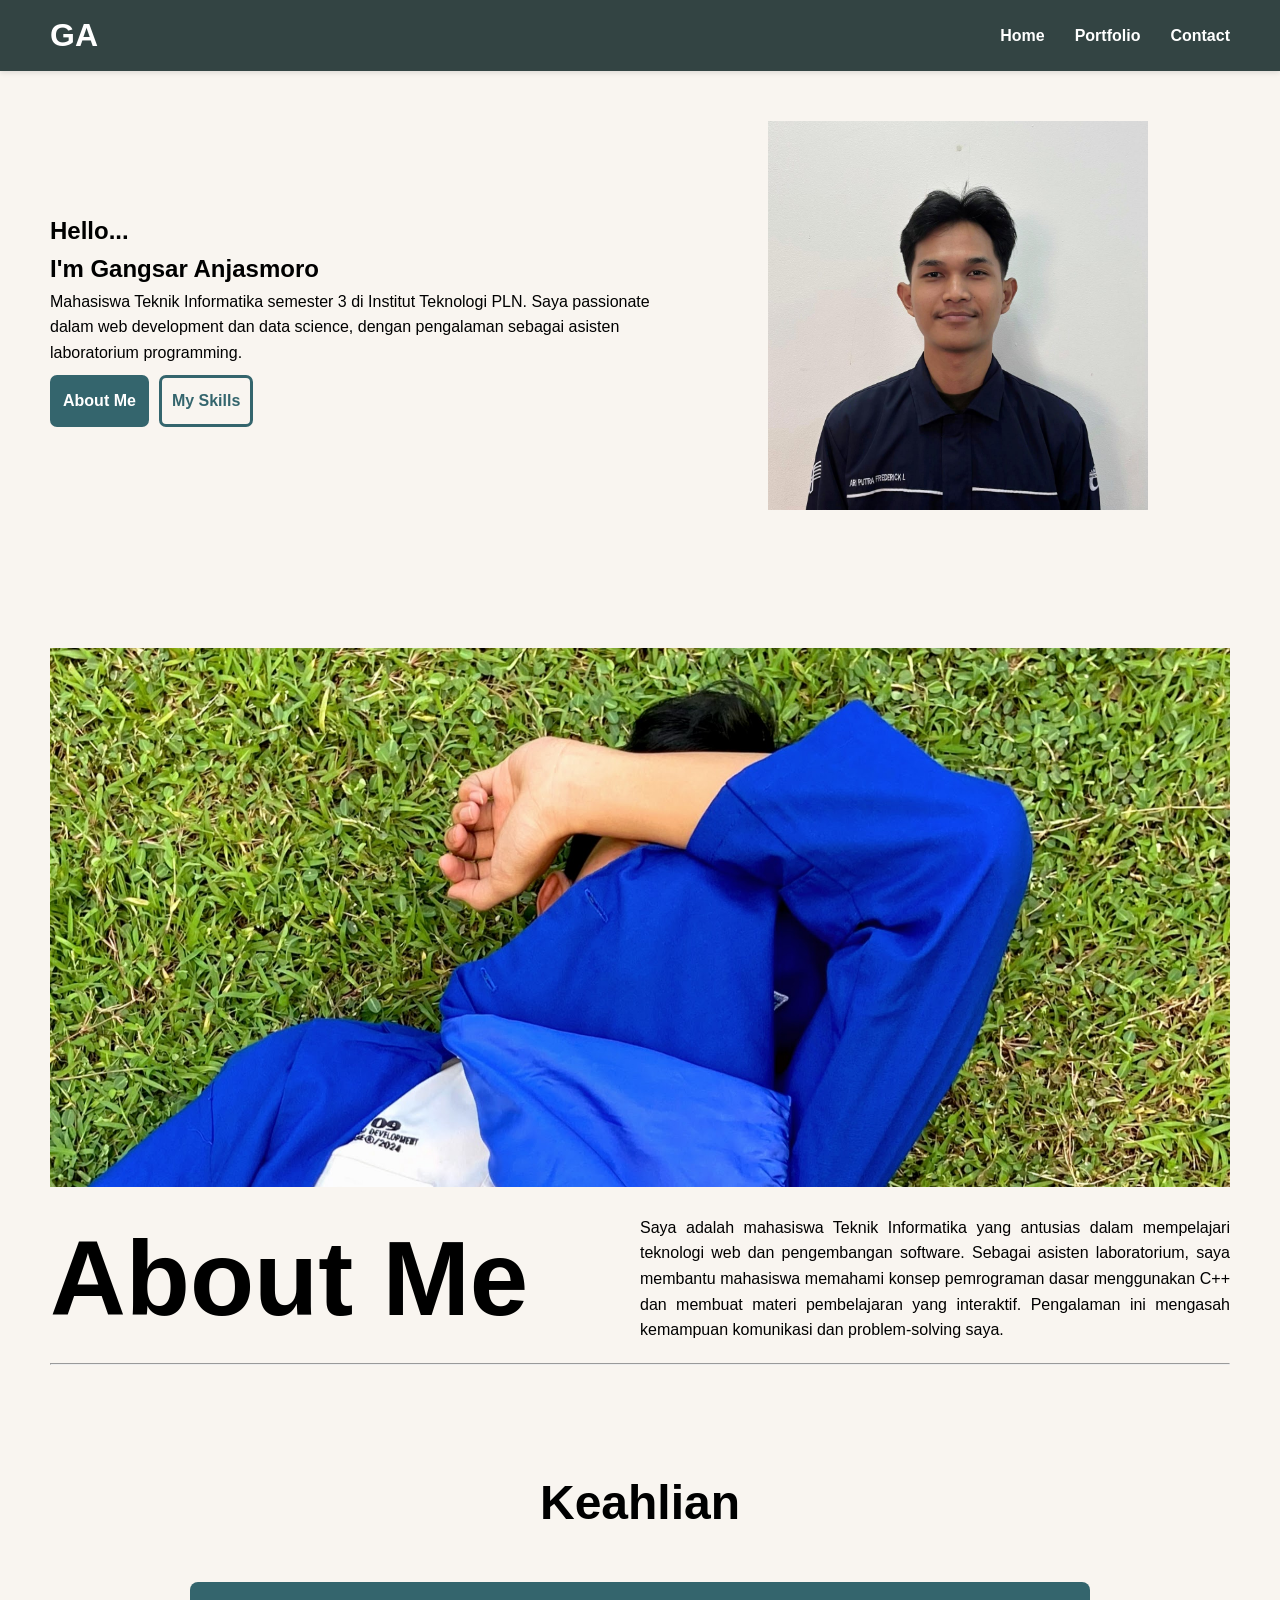
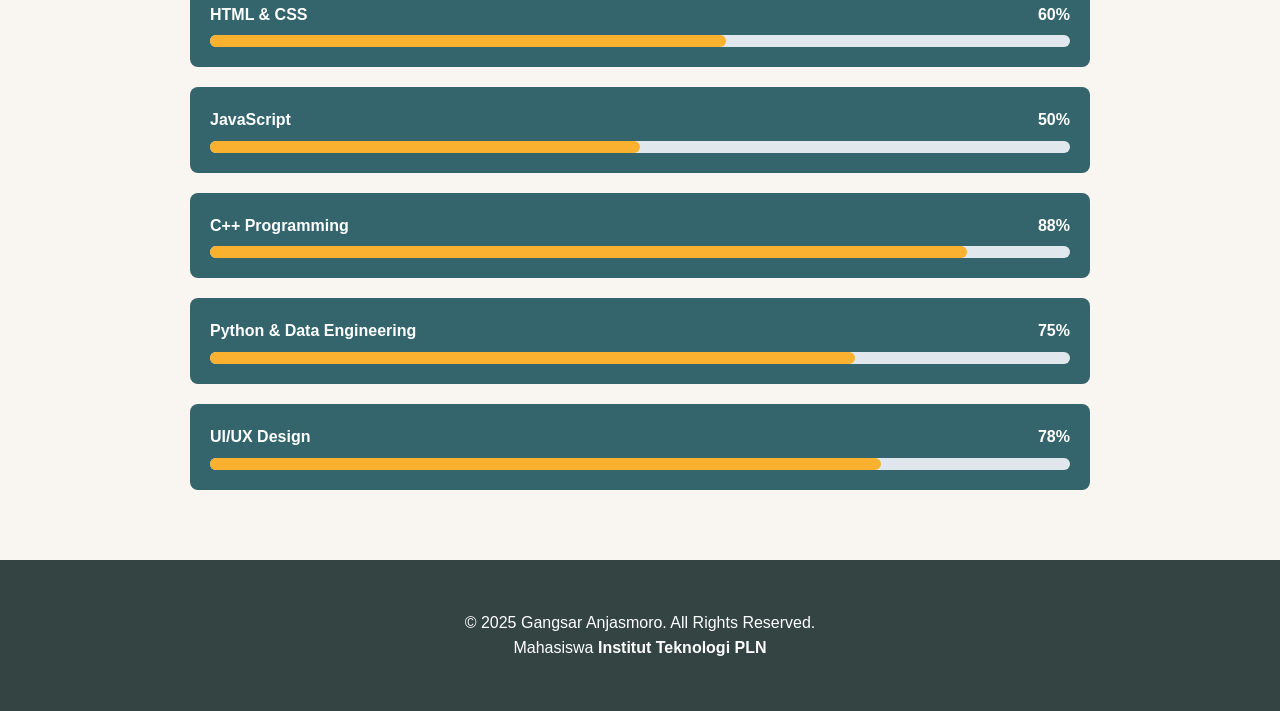
<file: index.html>
<!DOCTYPE html>
<html lang="en">
  <head>
    <meta charset="UTF-8" />
    <meta name="viewport" content="width=device-width, initial-scale=1.0" />
    <title>Gangsar Anjasmoro</title>
    <link rel="stylesheet" href="style.css" />
  </head>
  <body>
    <header>
      <div class="container-navbar">
        <h1 class="logo"><a href="index.html">GA</a></h1>
        <nav class="menu">
          <ul>
            <li><a href="index.html">Home</a></li>
            <li><a href="portfolio.html">Portfolio</a></li>
            <li><a href="contact.html">Contact</a></li>
          </ul>
        </nav>
      </div>
    </header>

    <section class="hero">
      <div class="container">
        <div class="hero-content">
          <div class="hero-text">
            <h1>Hello...</h1>
            <h1>I'm Gangsar Anjasmoro</h1>
            <p>
              Mahasiswa Teknik Informatika semester 3 di Institut Teknologi PLN.
              Saya passionate dalam web development dan data science, dengan
              pengalaman sebagai asisten laboratorium programming.
            </p>
            <div class="button-hero">
              <a href="#about" class="btn-hero">About Me</a>
              <a href="#skills" class="btn-hero-1">My Skills</a>
            </div>
          </div>
          <div class="hero-image">
            <img src="foto_biodata.jpg" alt="Foto Profile" style="width: 70%" />
          </div>
        </div>
      </div>
    </section>

    <section id="about" class="about">
      <div class="container">
        <div class="img-about">
          <img src="about.jpg" alt="About" style="width: 100%" />
        </div>
        <div class="content-about">
          <div class="title-about">
            <h1>About Me</h1>
          </div>
          <div class="desc-about">
            <p>
              Saya adalah mahasiswa Teknik Informatika yang antusias dalam
              mempelajari teknologi web dan pengembangan software. Sebagai
              asisten laboratorium, saya membantu mahasiswa memahami konsep
              pemrograman dasar menggunakan C++ dan membuat materi pembelajaran
              yang interaktif. Pengalaman ini mengasah kemampuan komunikasi dan
              problem-solving saya.
            </p>
          </div>
        </div>
        <hr />
      </div>
    </section>

    <section class="skills" id="skills">
      <div class="container">
        <h2 style="align-items: center; text-align: center; font-size: 300%">
          Keahlian
        </h2>
        <div class="skills-grid">
          <div class="skill-item">
            <div class="skill-header">
              <span class="skill-name">HTML & CSS</span>
              <span class="skill-percentage">60%</span>
            </div>
            <div class="skill-bar">
              <div class="skill-progress" style="width: 60%"></div>
            </div>
          </div>
          <div class="skill-item">
            <div class="skill-header">
              <span class="skill-name">JavaScript</span>
              <span class="skill-percentage">50%</span>
            </div>
            <div class="skill-bar">
              <div class="skill-progress" style="width: 50%"></div>
            </div>
          </div>
          <div class="skill-item">
            <div class="skill-header">
              <span class="skill-name">C++ Programming</span>
              <span class="skill-percentage">88%</span>
            </div>
            <div class="skill-bar">
              <div class="skill-progress" style="width: 88%"></div>
            </div>
          </div>
          <div class="skill-item">
            <div class="skill-header">
              <span class="skill-name">Python & Data Engineering</span>
              <span class="skill-percentage">75%</span>
            </div>
            <div class="skill-bar">
              <div class="skill-progress" style="width: 75%"></div>
            </div>
          </div>
          <div class="skill-item">
            <div class="skill-header">
              <span class="skill-name">UI/UX Design</span>
              <span class="skill-percentage">78%</span>
            </div>
            <div class="skill-bar">
              <div class="skill-progress" style="width: 78%"></div>
            </div>
          </div>
        </div>
      </div>
    </section>

    <footer>
      <div class="container">
        <p>&copy; 2025 Gangsar Anjasmoro. All Rights Reserved.</p>
        <p>
          Mahasiswa
          <a href="https://itpln.ac.id" target="_blank" class="footer-link"
            >Institut Teknologi PLN</a
          >
        </p>
      </div>
    </footer>
  </body>
</html>
</file>
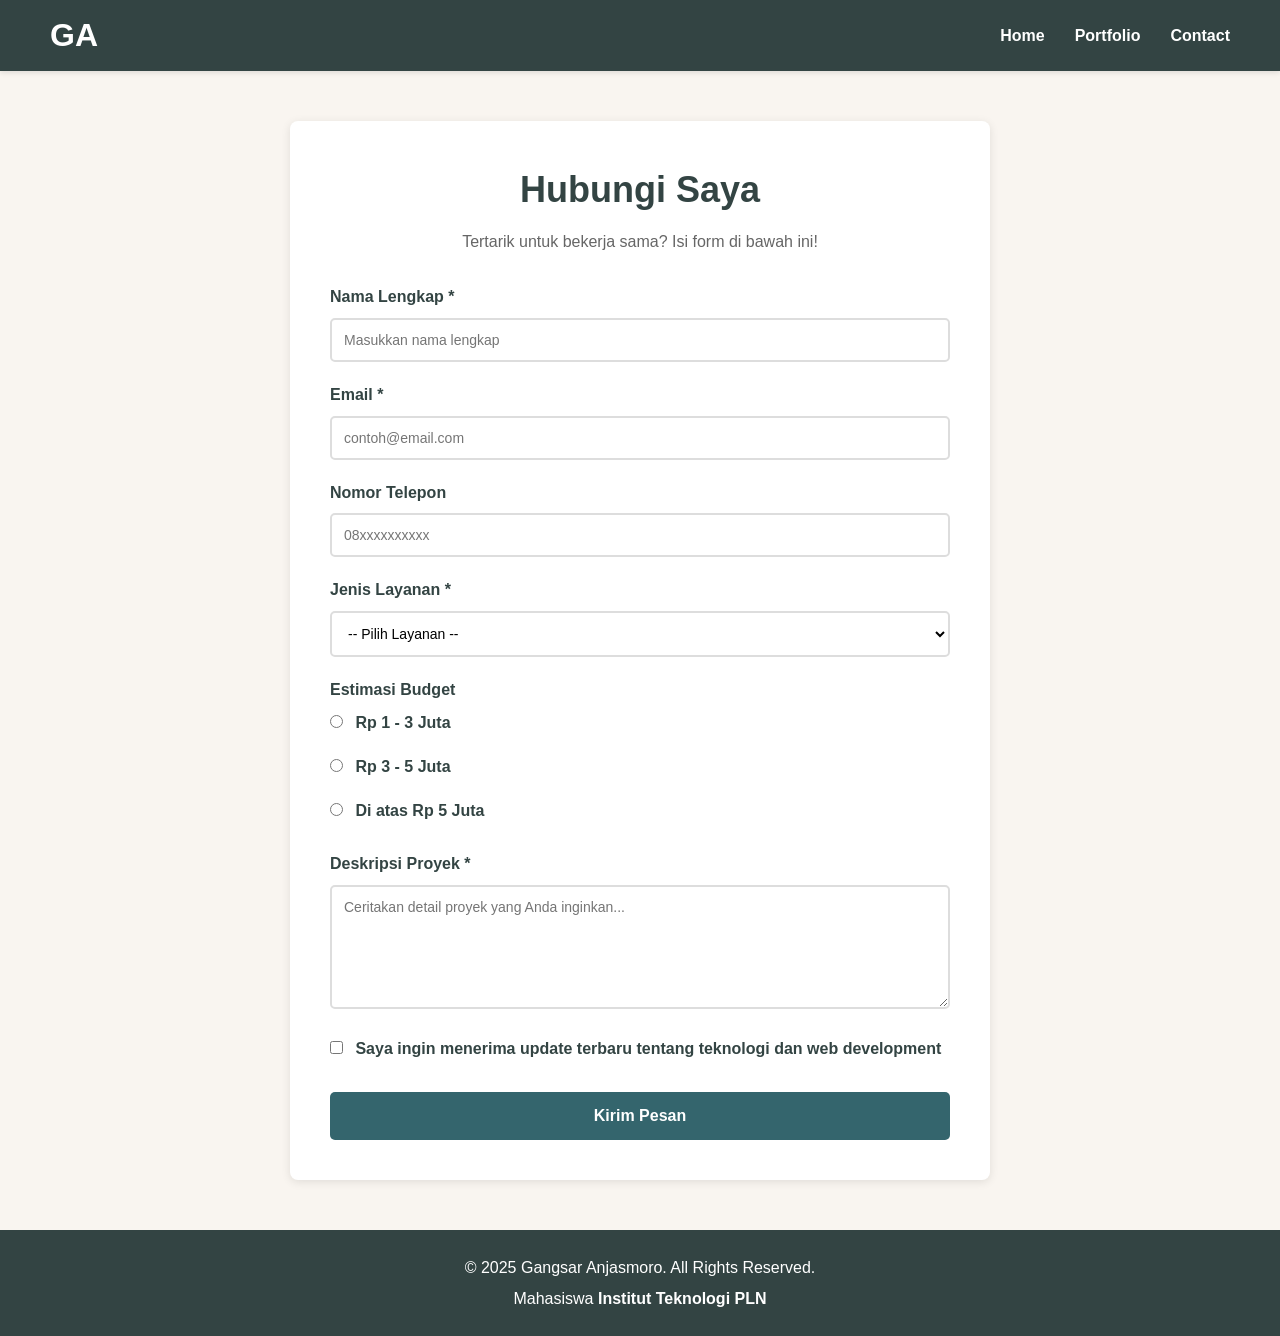
<file: contact.html>
<!DOCTYPE html>
<html lang="en">
  <head>
    <meta charset="UTF-8" />
    <meta name="viewport" content="width=device-width, initial-scale=1.0" />
    <title>Contact - Gangsar Anjasmoro</title>
    <link rel="stylesheet" href="style2.css" />
  </head>
  <body>
    <header>
      <div class="navbar-box">
        <h1 class="logo"><a href="index.html">GA</a></h1>
        <nav class="menu">
          <ul>
            <li><a href="index.html">Home</a></li>
            <li><a href="portfolio.html">Portfolio</a></li>
            <li><a href="contact.html">Contact</a></li>
          </ul>
        </nav>
      </div>
    </header>

    <section class="kontak">
      <div class="form-box">
        <h1>Hubungi Saya</h1>
        <p class="subtitle">
          Tertarik untuk bekerja sama? Isi form di bawah ini!
        </p>

        <form class="form-kontak">
          <div class="input-box">
            <label>Nama Lengkap *</label>
            <input
              type="text"
              name="nama"
              class="input-text"
              placeholder="Masukkan nama lengkap"
              required
            />
          </div>

          <div class="input-box">
            <label>Email *</label>
            <input
              type="email"
              name="email"
              class="input-text"
              placeholder="contoh@email.com"
              required
            />
          </div>

          <div class="input-box">
            <label>Nomor Telepon</label>
            <input
              type="tel"
              name="telepon"
              class="input-text"
              placeholder="08xxxxxxxxxx"
            />
          </div>

          <div class="input-box">
            <label>Jenis Layanan *</label>
            <select name="layanan" class="input-select" required>
              <option value="">-- Pilih Layanan --</option>
              <option value="website">Pembuatan Website</option>
              <option value="landing">Landing Page</option>
              <option value="ecommerce">E-Commerce</option>
              <option value="konsultasi">Konsultasi Teknologi</option>
              <option value="lainnya">Lainnya</option>
            </select>
          </div>

          <div class="input-box">
            <label>Estimasi Budget</label>
            <div class="pilihan-budget">
              <label class="pilihan">
                <input
                  type="radio"
                  name="budget"
                  value="1-3jt"
                  class="input-radio"
                />
                Rp 1 - 3 Juta
              </label>
              <label class="pilihan">
                <input
                  type="radio"
                  name="budget"
                  value="3-5jt"
                  class="input-radio"
                />
                Rp 3 - 5 Juta
              </label>
              <label class="pilihan">
                <input
                  type="radio"
                  name="budget"
                  value="5jt+"
                  class="input-radio"
                />
                Di atas Rp 5 Juta
              </label>
            </div>
          </div>

          <div class="input-box">
            <label>Deskripsi Proyek *</label>
            <textarea
              name="pesan"
              rows="6"
              class="input-textarea"
              placeholder="Ceritakan detail proyek yang Anda inginkan..."
              required
            ></textarea>
          </div>

          <div class="input-box">
            <label class="centang">
              <input type="checkbox" name="newsletter" class="input-checkbox" />
              Saya ingin menerima update terbaru tentang teknologi dan web
              development
            </label>
          </div>

          <button type="submit" class="tombol-kirim">Kirim Pesan</button>
        </form>
      </div>
    </section>

    <footer>
      <p>&copy; 2025 Gangsar Anjasmoro. All Rights Reserved.</p>
      <p>
        Mahasiswa
        <a href="https://itpln.ac.id" target="_blank" class="footer-link">
          Institut Teknologi PLN
        </a>
      </p>
    </footer>
  </body>
</html>
</file>
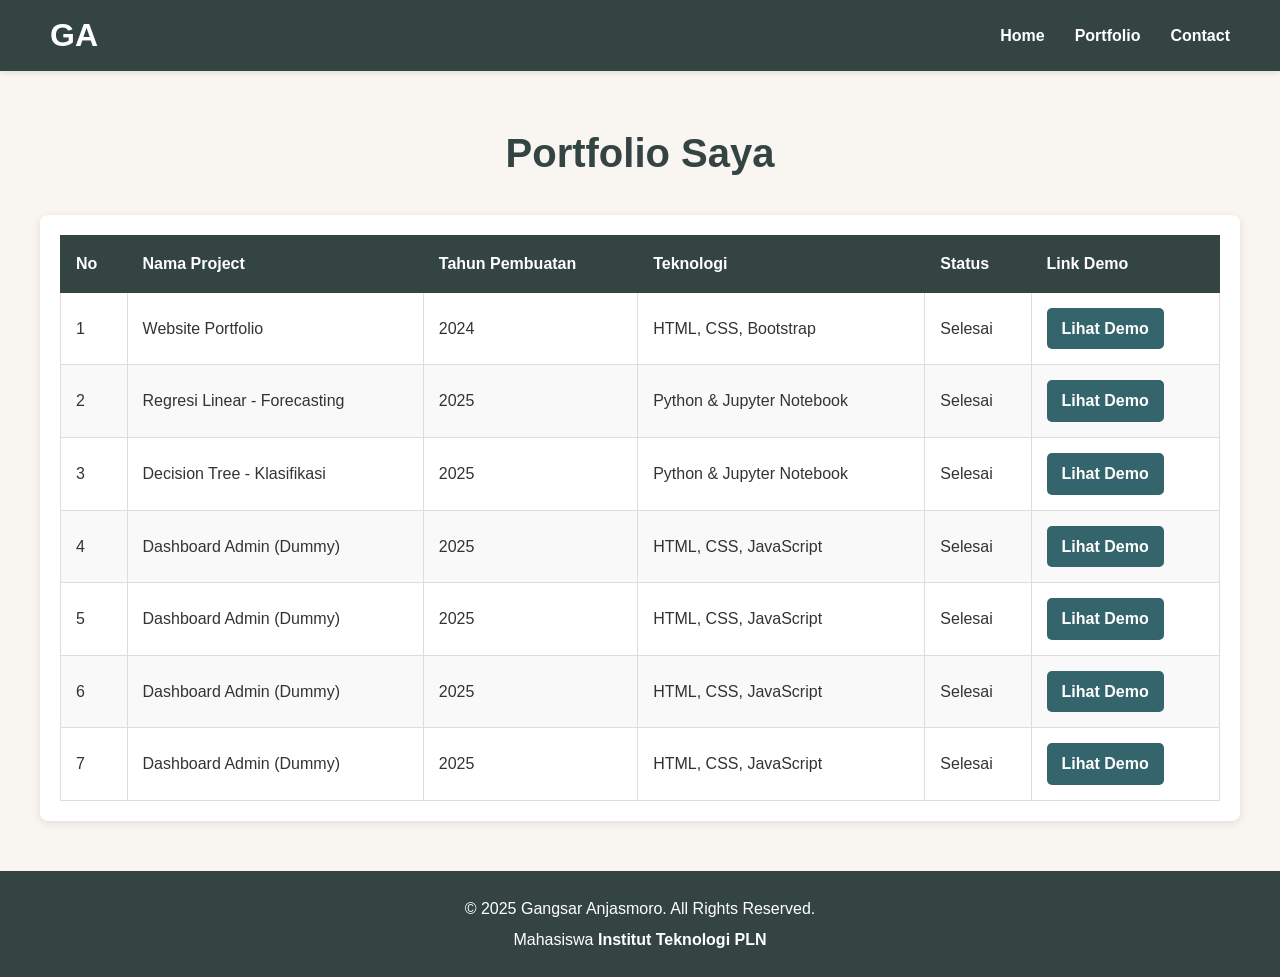
<file: portfolio.html>
<!DOCTYPE html>
<html lang="en">
  <head>
    <meta charset="UTF-8" />
    <meta name="viewport" content="width=device-width, initial-scale=1.0" />
    <title>Portfolio - Gangsar Anjasmoro</title>
    <link rel="stylesheet" href="style1.css" />
  </head>
  <body>
    <!-- Navbar -->
    <header>
      <div class="container-navbar">
        <h1 class="logo"><a href="index.html">GA</a></h1>
        <nav class="menu">
          <ul>
            <li><a href="index.html">Home</a></li>
            <li><a href="portfolio.html">Portfolio</a></li>
            <li><a href="contact.html">Contact</a></li>
          </ul>
        </nav>
      </div>
    </header>

    <!-- Tabel Portfolio -->
    <section class="tabel">
      <h1>Portfolio Saya</h1>

      <div class="table-container">
        <div class="table-scroll">
          <table>
            <thead>
              <tr>
                <th>No</th>
                <th>Nama Project</th>
                <th>Tahun Pembuatan</th>
                <th>Teknologi</th>
                <th>Status</th>
                <th>Link Demo</th>
              </tr>
            </thead>
            <tbody>
              <tr>
                <td>1</td>
                <td>Website Portfolio</td>
                <td>2024</td>
                <td>HTML, CSS, Bootstrap</td>
                <td>Selesai</td>
                <td>
                  <a
                    href="https://gaangsarr.github.io/portfolio-bootstrap-version/"
                    target="_blank"
                    class="demo-link"
                    >Lihat Demo</a
                  >
                </td>
              </tr>
              <tr>
                <td>2</td>
                <td>Regresi Linear - Forecasting</td>
                <td>2025</td>
                <td>Python & Jupyter Notebook</td>
                <td>Selesai</td>
                <td>
                  <a
                    href="https://github.com/gaangsarr/regresi-linear-weather"
                    class="demo-link"
                    >Lihat Demo</a
                  >
                </td>
              </tr>
              <tr>
                <td>3</td>
                <td>Decision Tree - Klasifikasi</td>
                <td>2025</td>
                <td>Python & Jupyter Notebook</td>
                <td>Selesai</td>
                <td>
                  <a
                    href="https://github.com/gaangsarr/decision-tree-diabetes"
                    class="demo-link"
                    >Lihat Demo</a
                  >
                </td>
              </tr>
              <tr>
                <td>4</td>
                <td>Dashboard Admin (Dummy)</td>
                <td>2025</td>
                <td>HTML, CSS, JavaScript</td>
                <td>Selesai</td>
                <td>
                  <a href="#" class="demo-link">Lihat Demo</a>
                </td>
              </tr>
              <tr>
                <td>5</td>
                <td>Dashboard Admin (Dummy)</td>
                <td>2025</td>
                <td>HTML, CSS, JavaScript</td>
                <td>Selesai</td>
                <td>
                  <a href="#" class="demo-link">Lihat Demo</a>
                </td>
              </tr>
              <tr>
                <td>6</td>
                <td>Dashboard Admin (Dummy)</td>
                <td>2025</td>
                <td>HTML, CSS, JavaScript</td>
                <td>Selesai</td>
                <td>
                  <a href="#" class="demo-link">Lihat Demo</a>
                </td>
              </tr>
              <tr>
                <td>7</td>
                <td>Dashboard Admin (Dummy)</td>
                <td>2025</td>
                <td>HTML, CSS, JavaScript</td>
                <td>Selesai</td>
                <td>
                  <a href="#" class="demo-link">Lihat Demo</a>
                </td>
              </tr>
            </tbody>
          </table>
        </div>
      </div>
    </section>

    <!-- Footer -->
    <footer>
      <p>&copy; 2025 Gangsar Anjasmoro. All Rights Reserved.</p>
      <p>
        Mahasiswa
        <a href="https://itpln.ac.id" target="_blank" class="footer-link">
          Institut Teknologi PLN
        </a>
      </p>
    </footer>
  </body>
</html>
</file>
<file: style.css>
* {
  margin: 0;
  padding: 0;
  box-sizing: border-box;
}

html {
  scroll-behavior: smooth;
}

body {
  font-family: Arial, sans-serif;
  line-height: 1.6;
}

.container {
  padding: 50px;
  width: 100%;
}

header {
  background-color: #334443;
  box-shadow: 0 2px 5px rgba(0, 0, 0, 0.1);
  position: sticky;
  top: 0;
  z-index: 100;
}

.container-navbar {
  display: flex;
  justify-content: space-between;
  align-items: center;
  padding: 10px 30px;
  margin-left: 20px;
  margin-right: 20px;
}

.logo {
  color: white;
}

.logo a {
  text-decoration: none;
  color: white;
}

.logo a:hover {
  color: #fab12f;
}

.menu ul {
  list-style: none;
  display: flex;
  gap: 30px;
}

.menu ul li a {
  text-decoration: none;
  font-weight: 600;
  color: white;
}

.menu a:hover {
  color: #fab12f;
}

.hero {
  background-color: #f9f5f0;
}

.hero-content {
  display: flex;
  align-items: center;
}

.hero-image {
  text-align: center;
}

.btn-hero {
  background-color: #34656d;
  display: inline-block;
  padding: 10px;
  margin-top: 10px;
  border-radius: 7px;
  color: white;
  text-decoration: none;
  font-weight: 600;
  border: 3px solid #34656d;
}

.btn-hero:hover {
  background-color: #fab12f;
  border: 3px solid #fab12f;
  box-shadow: 0 2px 5px rgba(0, 0, 0, 0.1);
}

.btn-hero-1:hover {
  background-color: #fab12f;
  border: 3px solid #fab12f;
  color: white;
  box-shadow: 0 2px 5px rgba(0, 0, 0, 0.1);
}

.btn-hero-1 {
  background-color: #f9f5f0;
  display: inline-block;
  padding: 10px;
  margin-top: 10px;
  border-radius: 7px;
  border: 3px solid #34656d;
  color: #34656d;
  text-decoration: none;
  font-weight: 600;
}

.button-hero {
  display: flex;
  gap: 10px;
}

.about {
  background-color: #f9f5f0;
}

.content-about {
  display: flex;
  align-items: center;
}

.img-about {
  padding-top: 30px;
}

.title-about {
  width: 50%;
  font-size: 70px;
}

.desc-about {
  width: 50%;
  text-align: justify;
}

.skills {
  background-color: #f9f5f0;
}

.skills-grid {
  max-width: 900px;
  margin: 40px auto 0;
}

.skill-item {
  background-color: #34656d;
  padding: 20px;
  border-radius: 8px;
  margin-bottom: 20px;
}

.skill-header {
  display: flex;
  justify-content: space-between;
  margin-bottom: 8px;
}

.skill-name {
  font-weight: 600;
  color: white;
}

.skill-percentage {
  color: white;
  font-weight: bold;
}

.skill-bar {
  height: 12px;
  background-color: #e1e8ed;
  border-radius: 10px;
}

.skill-progress {
  height: 100%;
  background-color: #fab12f;
  border-radius: 10px;
}

footer {
  text-align: center;
  background-color: #334443;
  color: white;
}

.footer-link {
  text-decoration: none;
  color: white;
  font-weight: bold;
}

.footer-link:hover {
  color: #fab12f;
}

@media screen and (max-width: 1024px) {
  .container {
    padding: 30px;
  }

  .title-about {
    font-size: 50px;
  }

  .skills h2 {
    font-size: 60px;
  }
}

@media screen and (max-width: 768px) {
  .container-navbar {
    flex-direction: column;
    gap: 15px;
    padding: 15px;
    margin-left: 10px;
    margin-right: 10px;
  }

  .menu ul {
    gap: 15px;
    flex-wrap: wrap;
    justify-content: center;
  }

  .container {
    padding: 20px;
    width: 100vw;
  }

  .hero-content {
    flex-direction: column-reverse;
    gap: 20px;
  }

  .hero-text {
    text-align: center;
  }

  .hero-text h1 {
    font-size: 24px;
  }

  .hero-text p {
    font-size: 14px;
  }

  .hero-image img {
    width: 80%;
    max-width: 300px;
  }

  .button-hero {
    justify-content: center;
    flex-wrap: wrap;
  }

  .content-about {
    flex-direction: column;
    gap: 20px;
  }

  .title-about {
    width: 100%;
    font-size: 40px;
    text-align: center;
  }

  .desc-about {
    width: 100%;
  }

  .img-about {
    padding-top: 0;
  }

  .skills h2 {
    font-size: 40px;
  }

  .skills-grid {
    padding: 0 10px;
  }

  .skill-item {
    padding: 15px;
  }

  footer .container {
    padding: 20px 10px;
  }

  footer p {
    font-size: 14px;
  }
}

@media screen and (max-width: 480px) {
  .menu ul {
    gap: 10px;
    font-size: 14px;
  }

  .hero-text h1 {
    font-size: 20px;
  }

  .hero-text p {
    font-size: 13px;
  }

  .btn-hero {
    padding: 8px 12px;
    font-size: 14px;
  }

  .btn-hero-1 {
    padding: 8px 12px;
    font-size: 14px;
  }

  .title-about {
    font-size: 32px;
  }

  .desc-about {
    font-size: 14px;
  }

  .skills h2 {
    font-size: 32px;
  }

  .skill-item {
    padding: 12px;
  }

  .skill-name {
    font-size: 14px;
  }

  .skill-percentage {
    font-size: 14px;
  }

  footer p {
    font-size: 12px;
  }
}
</file>
<file: style2.css>
* {
  margin: 0;
  padding: 0;
  box-sizing: border-box;
}

html {
  scroll-behavior: smooth;
}

body {
  font-family: Arial, sans-serif;
  line-height: 1.6;
  background-color: #f9f5f0;
}

header {
  background-color: #334443;
  box-shadow: 0 2px 5px rgba(0, 0, 0, 0.1);
  position: sticky;
  top: 0;
  z-index: 100;
}

.navbar-box {
  display: flex;
  justify-content: space-between;
  align-items: center;
  padding: 10px 30px;
  margin-left: 20px;
  margin-right: 20px;
}

.logo {
  color: white;
}

.logo a {
  text-decoration: none;
  color: white;
}

.logo a:hover {
  color: #fab12f;
}

.menu ul {
  list-style: none;
  display: flex;
  gap: 30px;
}

.menu ul li a {
  text-decoration: none;
  font-weight: 600;
  color: white;
}

.menu a:hover {
  color: #fab12f;
}

.kontak {
  min-height: 80vh;
  padding: 50px 20px;
}

.form-box {
  max-width: 700px;
  margin: 0 auto;
  background-color: white;
  padding: 40px;
  border-radius: 8px;
  box-shadow: 0 2px 10px rgba(0, 0, 0, 0.1);
}

.form-box h1 {
  font-size: 36px;
  color: #334443;
  text-align: center;
  margin-bottom: 10px;
}

.subtitle {
  text-align: center;
  color: #666;
  margin-bottom: 30px;
}

.form-kontak {
  width: 100%;
}

.input-box {
  margin-bottom: 20px;
}

.input-box label {
  display: block;
  margin-bottom: 8px;
  color: #334443;
  font-weight: 600;
}

.input-text {
  width: 100%;
  padding: 12px;
  border: 2px solid #ddd;
  border-radius: 5px;
  font-size: 14px;
  font-family: Arial, sans-serif;
}

.input-select {
  width: 100%;
  padding: 12px;
  border: 2px solid #ddd;
  border-radius: 5px;
  font-size: 14px;
  font-family: Arial, sans-serif;
  cursor: pointer;
  background-color: white;
}

.input-textarea {
  width: 100%;
  padding: 12px;
  border: 2px solid #ddd;
  border-radius: 5px;
  font-size: 14px;
  font-family: Arial, sans-serif;
  resize: vertical;
  min-height: 120px;
}

.input-text:focus {
  outline: none;
  border-color: #34656d;
}

.input-select:focus {
  outline: none;
  border-color: #34656d;
}

.input-textarea:focus {
  outline: none;
  border-color: #34656d;
}

.pilihan-budget {
  display: flex;
  flex-direction: column;
  gap: 10px;
}

.pilihan {
  display: flex;
  align-items: center;
  cursor: pointer;
  font-weight: 400;
}

.input-radio {
  margin-right: 8px;
  cursor: pointer;
}

.centang {
  display: flex;
  align-items: flex-start;
  cursor: pointer;
  font-weight: 400;
}

.input-checkbox {
  margin-right: 8px;
  margin-top: 4px;
  cursor: pointer;
}

.tombol-kirim {
  width: 100%;
  padding: 15px;
  background-color: #34656d;
  color: white;
  border: none;
  border-radius: 5px;
  font-size: 16px;
  font-weight: 600;
  cursor: pointer;
  margin-top: 10px;
}

.tombol-kirim:hover {
  background-color: #fab12f;
}

footer {
  text-align: center;
  background-color: #334443;
  color: white;
  padding: 20px;
}

footer p {
  margin: 5px 0;
}

.footer-link {
  text-decoration: none;
  color: white;
  font-weight: bold;
}

.footer-link:hover {
  color: #fab12f;
}

@media screen and (max-width: 768px) {
  .navbar-box {
    flex-direction: column;
    gap: 15px;
    padding: 15px;
    margin: 0 10px;
  }

  .menu ul {
    gap: 15px;
  }

  .kontak {
    padding: 30px 15px;
  }

  .form-box {
    padding: 30px 20px;
  }

  .form-box h1 {
    font-size: 30px;
  }

  .pilihan-budget {
    gap: 8px;
  }
}

@media screen and (max-width: 480px) {
  .menu ul {
    gap: 10px;
    font-size: 14px;
  }

  .kontak {
    padding: 20px 10px;
  }

  .form-box {
    padding: 25px 15px;
  }

  .form-box h1 {
    font-size: 26px;
  }

  .subtitle {
    font-size: 14px;
  }

  .input-text {
    padding: 10px;
    font-size: 14px;
  }

  .input-select {
    padding: 10px;
    font-size: 14px;
  }

  .input-textarea {
    padding: 10px;
    font-size: 14px;
  }

  .tombol-kirim {
    padding: 12px;
    font-size: 15px;
  }

  footer p {
    font-size: 12px;
  }
}
</file>
<file: style1.css>
* {
  margin: 0;
  padding: 0;
  box-sizing: border-box;
}

html {
  scroll-behavior: smooth;
}

body {
  font-family: Arial, sans-serif;
  line-height: 1.6;
  background-color: #f9f5f0;
}

header {
  background-color: #334443;
  box-shadow: 0 2px 5px rgba(0, 0, 0, 0.1);
  position: sticky;
  top: 0;
  z-index: 100;
}

.container-navbar {
  display: flex;
  justify-content: space-between;
  align-items: center;
  padding: 10px 30px;
  margin-left: 20px;
  margin-right: 20px;
}

.logo {
  color: white;
}

.logo a {
  text-decoration: none;
  color: white;
}

.logo a:hover {
  color: #fab12f;
}

.menu ul {
  list-style: none;
  display: flex;
  gap: 30px;
}

.menu ul li a {
  text-decoration: none;
  font-weight: 600;
  color: white;
}

.menu a:hover {
  color: #fab12f;
}

.tabel {
  min-height: 80vh;
  padding: 50px 20px;
}

.tabel h1 {
  font-size: 40px;
  color: #334443;
  text-align: center;
  margin-bottom: 30px;
}

.table-container {
  max-width: 1200px;
  margin: 0 auto;
  background-color: white;
  padding: 20px;
  border-radius: 8px;
  box-shadow: 0 2px 10px rgba(0, 0, 0, 0.1);
}

.table-scroll {
  overflow-x: auto;
  width: 100%;
}

table {
  width: 100%;
  border-collapse: collapse;
  min-width: 600px;
}

thead {
  background-color: #334443;
}

thead th {
  padding: 15px;
  text-align: left;
  color: white;
  font-weight: 600;
  border: 1px solid #334443;
}

tbody td {
  padding: 15px;
  border: 1px solid #ddd;
  color: #333;
}

tbody tr:nth-child(even) {
  background-color: #f9f9f9;
}

tbody tr:hover {
  background-color: #f0f0f0;
}

.demo-link {
  background-color: #34656d;
  color: white;
  padding: 8px 15px;
  border-radius: 5px;
  text-decoration: none;
  font-weight: 600;
  display: inline-block;
}

.demo-link:hover {
  background-color: #fab12f;
}

footer {
  text-align: center;
  background-color: #334443;
  color: white;
  padding: 20px;
}

footer p {
  margin: 5px 0;
}

.footer-link {
  text-decoration: none;
  color: white;
  font-weight: bold;
}

.footer-link:hover {
  color: #fab12f;
}

@media screen and (max-width: 768px) {
  .container-navbar {
    flex-direction: column;
    gap: 15px;
    padding: 15px;
    margin: 0 10px;
  }

  .menu ul {
    gap: 15px;
  }

  .tabel {
    padding: 30px 15px;
  }

  .tabel h1 {
    font-size: 32px;
  }

  .table-container {
    padding: 15px;
  }

  thead th {
    padding: 12px 10px;
    font-size: 14px;
  }

  tbody td {
    padding: 12px 10px;
    font-size: 14px;
  }
}

@media screen and (max-width: 480px) {
  .menu ul {
    gap: 10px;
    font-size: 14px;
  }

  .tabel {
    padding: 20px 10px;
  }

  .tabel h1 {
    font-size: 28px;
    margin-bottom: 20px;
  }

  .table-container {
    padding: 10px;
  }

  thead th {
    padding: 10px 8px;
    font-size: 12px;
  }

  tbody td {
    padding: 10px 8px;
    font-size: 12px;
  }

  .demo-link {
    padding: 6px 10px;
    font-size: 12px;
  }

  footer p {
    font-size: 12px;
  }
}
</file>
